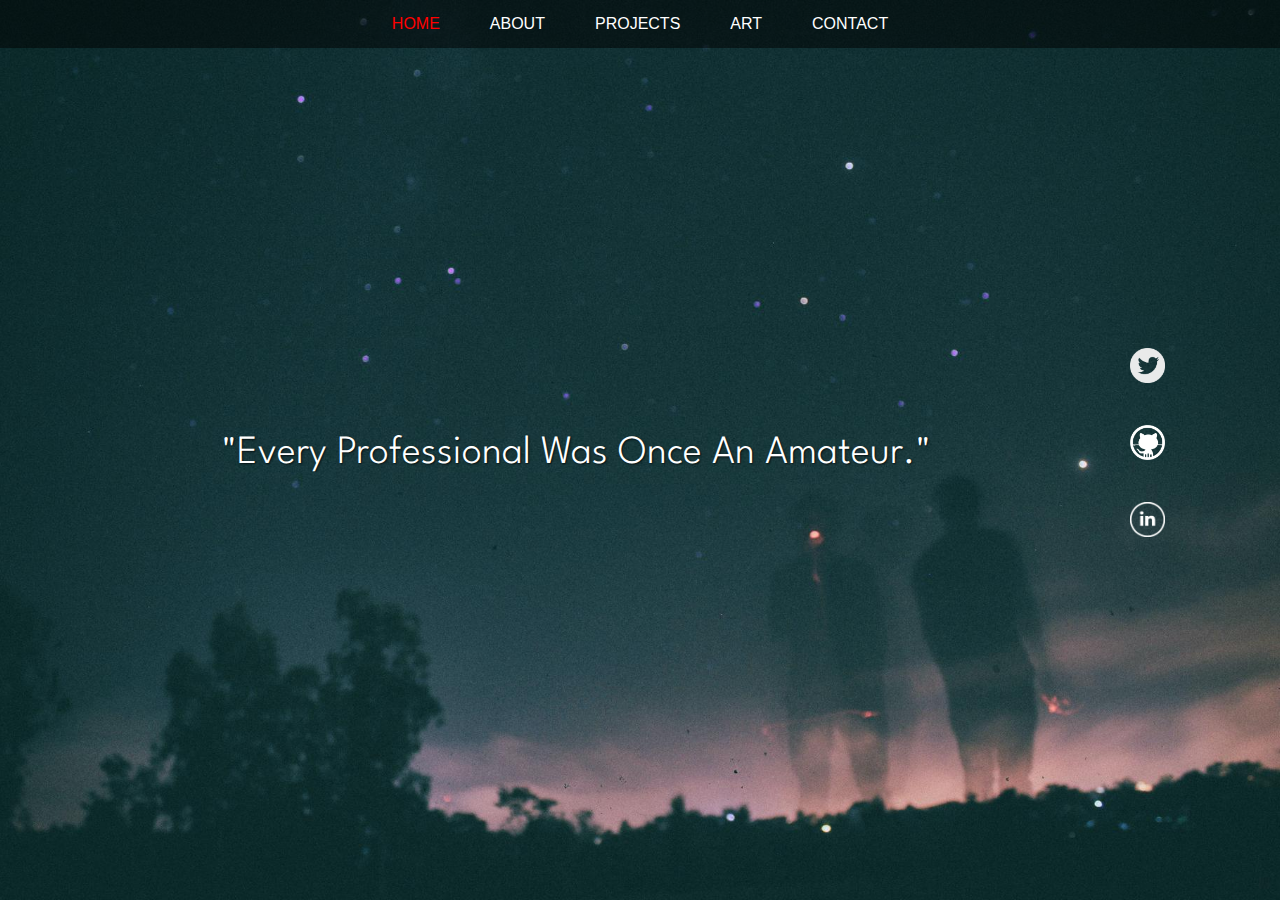
<file: index.html>
<!DOCTYPE html>
<html lang="en">
<head>
    <meta charset="UTF-8">
    <meta http-equiv="X-UA-Compatible" content="IE=edge">
    <meta name="viewport" content="width=device-width, initial-scale=1.0">
    <link rel="preconnect" href="https://fonts.googleapis.com">
    <link rel="preconnect" href="https://fonts.gstatic.com" crossorigin>
    <link href="https://fonts.googleapis.com/css2?family=Arima+Madurai:wght@500&family=Bebas+Neue&family=Corinthia&family=Dongle&family=Major+Mono+Display&family=Merienda:wght@700&family=Satisfy&family=Spartan:wght@600&family=Ubuntu&family=Ubuntu+Condensed&display=swap" rel="stylesheet">
    <title>Akshat</title>
    <link rel="stylesheet" href="style.css">
    <link rel="image_src" href="data/header2.png" />
    <link rel="icon" type="image/x-icon" href="icon.ico">
</head>
<body id="body_main">
    <header>
        <nav id="navbar">
            <!-- <div id="logodiv">
                <a id="logo" href="index.html">AKSHAT PAWAR</a>
            </div> -->
            <div id="menu">
                <ul>
                    <li><a href="#" class="active">HOME</a></li>
                    <li><a href="about.html">ABOUT</a></li>
                    <li><a href="projects.html">PROJECTS</a></li>
                    <li><a href="art.html">ART</a></li>
                    <li><a href="contact.html">CONTACT</a></li>
                </ul>
            </div>
        </nav>
        <!-- <hr> -->
    </header>

    <div id="det1">
       <div id="links">
            <a href="https://twitter.com/akshat19p"  target="blank"><img src="data/icons/twitter.png" class="icon" alt="twitter"></a><br>
            <a href="https://github.com/akshatpawar" target="blank"><img src="data/icons/github.png" class="icon" alt="github"></a><br>
            <a href="https://www.linkedin.com/in/akshat-pawar-732487226/" target="blank"><img src="data/icons/linkedin.png" class="icon" alt="linkedin"></a><br>
        </div>

        <div class="det1cont">
            <h1 class="quote">"Every Professional Was Once An Amateur."</h1>
        </div>
    </div>

    <!-- <div class="container">
        <div class="det2cont">
            <h1 class="det2head">
                <b class="cursive"> Art &nbsp; &</b>
                <b class="codehead">pRogRAmMinG</b>
            </h1>
            <p class="home_info">Mundal Mundal Mundal Mundal Mundal Mundal Mundal Mundal Mundal Mundal Mundal Mundal Mundal Mundal Mundal Mundal Mundal Mundal Mundal Mundal Mundal Mundal Mundal Mundal Mundal Mundal Mundal Mundal Mundal Mundal Mundal Mundal Mundal Mundal Mundal Mundal Mundal Mundal Mundal Mundal Mundal Mundal Mundal Mundal Mundal Mundal Mundal Mundal Mundal Mundal Mundal Mundal Mundal Mundal Mundal Mundal Mundal Mundal Mundal Mundal Mundal Mundal Mundal Mundal Mundal Mundal Mundal Mundal Mundal Mundal Mundal Mundal Mundal Mundal Mundal Mundal Mundal Mundal Mundal Mundal Mundal Mundal Mundal Mundal Mundal Mundal Mundal Mundal Mundal Mundal Mundal Mundal Mundal Mundal Mundal Mundal Mundal Mundal Mundal Mundal </p>
        </div>
    </div> -->

</body>
</html>
</file>
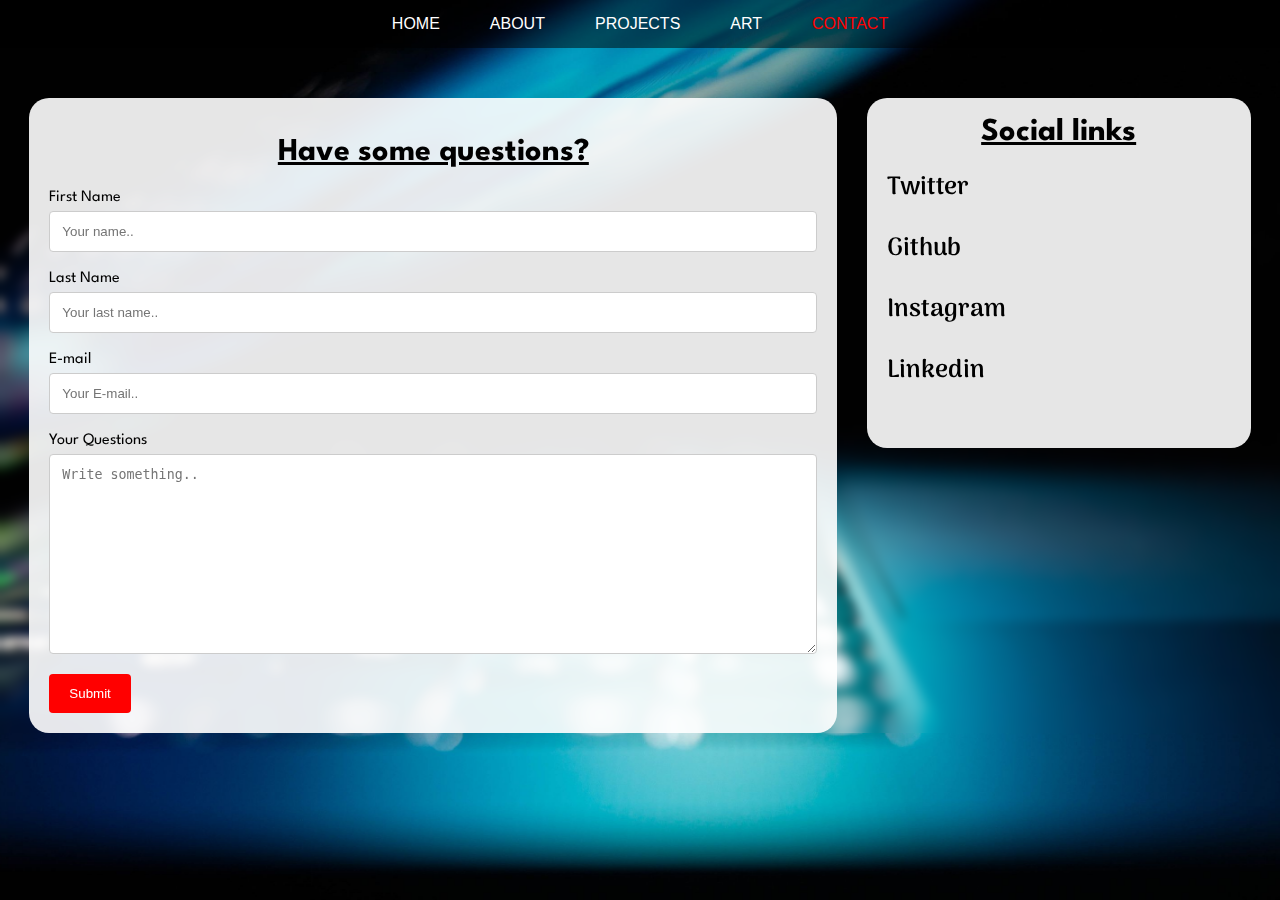
<file: contact temp.html>
<!DOCTYPE html>
<html lang="en">
<head>
    <meta charset="UTF-8">
    <meta http-equiv="X-UA-Compatible" content="IE=edge">
    <meta name="viewport" content="width=device-width, initial-scale=1.0">
    <link rel="preconnect" href="https://fonts.googleapis.com">
    <link rel="preconnect" href="https://fonts.gstatic.com" crossorigin>
    <link href="https://fonts.googleapis.com/css2?family=Arima+Madurai:wght@500&family=Bebas+Neue&family=Corinthia&family=Dongle&family=Major+Mono+Display&family=Merienda:wght@700&family=Satisfy&family=Spartan:wght@600&family=Ubuntu&family=Ubuntu+Condensed&display=swap" rel="stylesheet">
    <title>Contact</title>
    <link rel="stylesheet" href="style.css">
    <link rel="icon" type="image/x-icon" href="icon.ico">
</head>
<body id="body_contact">
    <header>
        <nav id="navbar">
            <!-- <div id="logodiv">
                <a id="logo" href="index.html">AKSHAT PAWAR</a>
            </div> -->
            <div id="menu">
                <ul>
                    <li><a href="index.html">HOME</a></li>
                    <li><a href="about.html">ABOUT</a></li>
                    <li><a href="projects.html">PROJECTS</a></li>
                    <li><a href="art.html">ART</a></li>
                    <li><a href="contact.html" class="active">CONTACT</a></li>
                </ul>
            </div>
        </nav>
        <!-- <hr> -->
    </header>

    <!-- <div id="det1">
        <div id="links">
             <a href="https://twitter.com/akshat19p"  target="blank"><img src="https://www.pngkit.com/png/full/283-2833373_twitter-icon-transparent-background-twitter-logo-white-circle.png" class="icon" alt="twitter"></a><br>
             <a href="https://github.com/akshatpawar" target="blank"><img src="data/icons/github.png" class="icon" alt="github"></a><br>
             <a href="https://www.linkedin.com/in/akshat-pawar-732487226/" target="blank"><img src="https://www.pngkey.com/png/full/10-102671_linkedin-white-png-download-linkedin-icon-white-circle.png" class="icon" alt="linkedin"></a><br>
         </div>
 
         <div class="det1cont">
             <h1 class="quote">"Coming soon, check github for now."</h1>
         </div>
     </div> -->
    
    <div id="contact_box">
        <div class="form">
            <h1 class="faq">Have some questions?</h1>
            <form action="#">
                <label for="fname">First Name</label>
                <input type="text" id="fname" name="firstname" placeholder="Your name..">
        
                <label for="lname">Last Name</label>
                <input type="text" id="lname" name="lastname" placeholder="Your last name..">
        
                <label for="email">E-mail</label>
                <input type="email" id="email" name="email" placeholder="Your E-mail..">
        
                <label for="subject">Your Questions</label>
                <textarea id="subject" name="subject" placeholder="Write something.." style="height:200px"></textarea>
        
                <input type="submit" value="Submit">
            </form>
        </div>

        <div class="contact">
            <h1 class="faq">Social links</h1>
            <ul>
                <li><a href="https://twitter.com/akshat19p">Twitter</a></li>
                <li><a href="https://github.com/akshatpawar">Github</a></li>
                <li><a href="https://instagram.com/akshatpawar_">Instagram</a></li>
                <li><a href="https://www.linkedin.com/in/akshat-pawar-732487226/">Linkedin</a></li>
            </ul>            
        </div>
    </div>

</body>
</html>
</file>
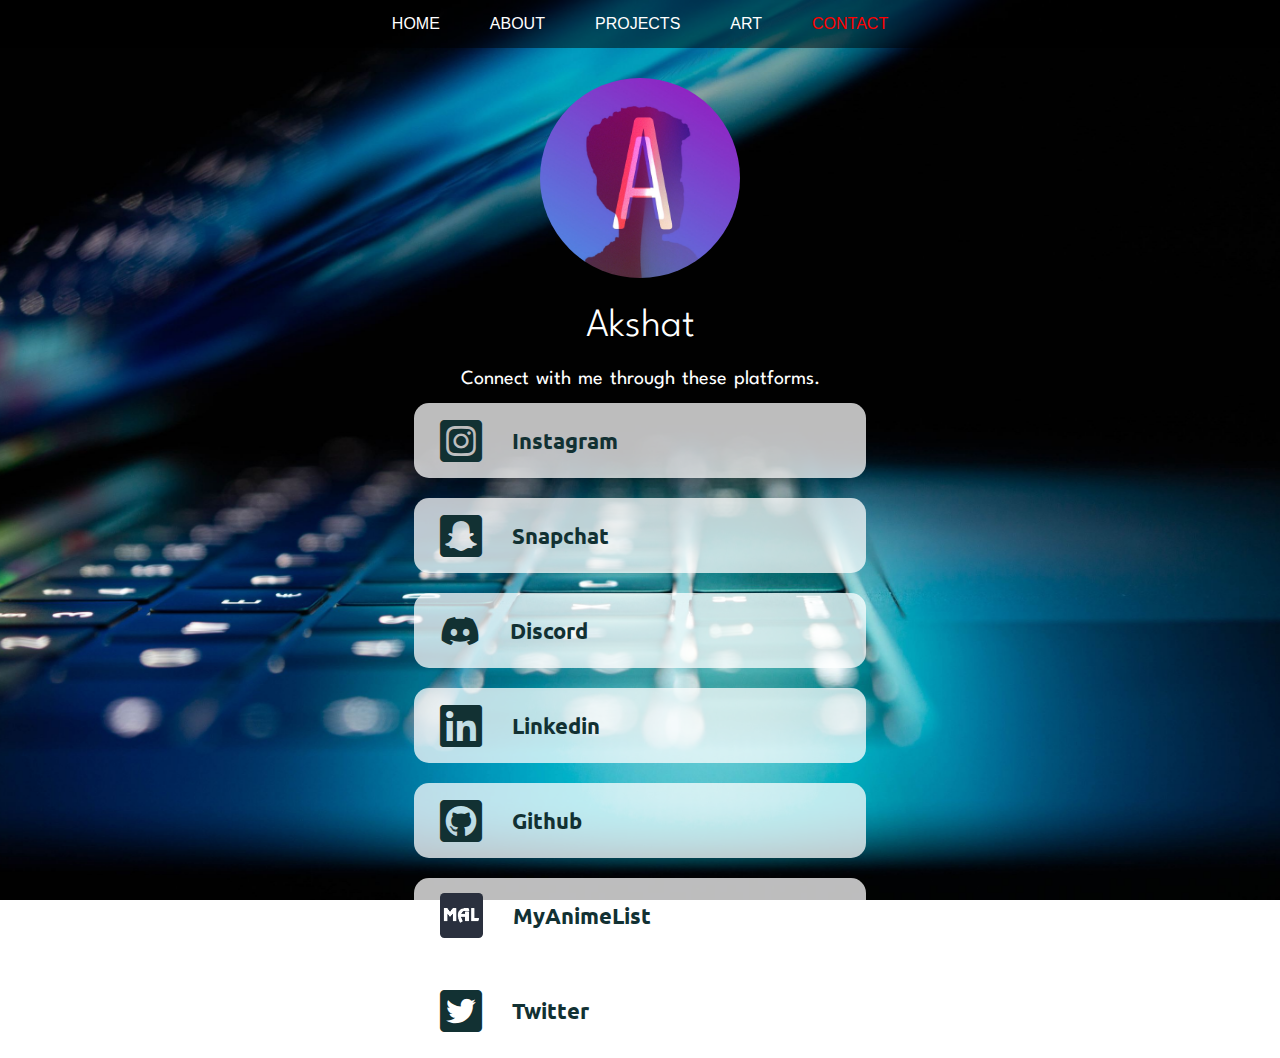
<file: contact.html>
<!DOCTYPE html>
<html lang="en">
<head>
    <meta charset="UTF-8">
    <meta http-equiv="X-UA-Compatible" content="IE=edge">
    <meta name="viewport" content="width=device-width, initial-scale=1.0">
    <link rel="preconnect" href="https://fonts.googleapis.com">
    <link rel="preconnect" href="https://fonts.gstatic.com" crossorigin>
    <link href="https://fonts.googleapis.com/css2?family=Arima+Madurai:wght@500&family=Bebas+Neue&family=Corinthia&family=Dongle&family=Major+Mono+Display&family=Merienda:wght@700&family=Satisfy&family=Spartan:wght@600&family=Ubuntu&family=Ubuntu+Condensed&display=swap" rel="stylesheet">
    <title>Contact</title>
    <link rel="stylesheet" href="style.css">
    <!-- <script src="https://kit.fontawesome.com/048c84bf34.js" crossorigin="anonymous"></script> -->
    <link rel="stylesheet" href="css/all.css">
    <link rel="icon" type="image/x-icon" href="icon.ico">
</head>
<body id="body_contact">
    <header>
        <nav id="navbar">
            <!-- <div id="logodiv">
                <a id="logo" href="index.html">AKSHAT PAWAR</a>
            </div> -->
            <div id="menu">
                <ul>
                    <li><a href="index.html">HOME</a></li>
                    <li><a href="about.html">ABOUT</a></li>
                    <li><a href="projects.html">PROJECTS</a></li>
                    <li><a href="art.html">ART</a></li>
                    <li><a href="#" class="active">CONTACT</a></li>
                </ul>
            </div>
        </nav>
        <!-- <hr> -->
    </header>

    <div class="link_cont">
        <img id="pfp_links" src="data/about/pfp2.jpg" alt="About.png">
        <h1 class="quote">Akshat</h1>
        <p class="about_links">Connect with me through these platforms.</p>
        <a href="https://www.instagram.com/akshatpawar_" class="link_in" target="blank">
            <div class="link_box">
                <i class="fab fa-instagram-square fa-3x"></i>
                <h2 class="link_txt">Instagram</h2>
            </div>
        </a>
        </a>
        <a href="https://www.snapchat.com/add/imrocker.akshat" class="link_in" target="blank">
            <div class="link_box">
                <i class="fab fa-snapchat-square fa-3x"></i>
                <h2 class="link_txt">Snapchat</h2>
            </div>
        </a>
        </a>
        <a href="http://bit.do/spartan_d" class="link_in" target="blank">
            <div class="link_box">
                <i class="fab fa-discord fa-2x"></i>
                <h2 class="link_txt">Discord</h2>
            </div>
        </a>
        <a href="https://www.linkedin.com/in/akshat-pawar-732487226/" class="link_in" target="blank">
            <div class="link_box">
                <i class="fab fa-linkedin fa-3x"></i>
                <h2 class="link_txt">Linkedin</h2>
            </div>
        </a>
        <a href="https://github.com/akshatpawar" class="link_in" target="blank">
            <div class="link_box">
                <i class="fab fa-github-square fa-3x"></i>
                <h2 class="link_txt">Github</h2>
            </div>
        </a>
        <a href="https://myanimelist.net/profile/akshatpawar" class="link_in" target="blank">
            <div class="link_box">
                <img src="data/contact/mal.png" alt="" id="mal_icon">
                <h2 class="link_txt">MyAnimeList</h2>
            </div>
        </a>
        <a href="https://twitter.com/akshat19p" class="link_in" target="blank">
            <div class="link_box">
                <i class="fab fa-twitter-square fa-3x"></i>
                <h2 class="link_txt">Twitter</h2>
            </div>
        </a>
    
    </div>
</body>
</html>
</file>
<file: style.css>
*{
    margin: 0;
    padding: 0;
    text-decoration: none;
}

#body_main {
    background-image: url("data/bg/bg1.1.jpg");
}

#body_about {
    background-image: url("data/bg/bg3.1.jpg");
    /* background: #252525; */
}

#body_contact {
    background-image: url("data/bg/bg6.jpg");
}

#body_art {
    background-image: url("data/bg/bg5.1.jpg");
    /* background: #213f64; */
}

body {
    background-size: cover;
    background-position: center;
    background-attachment: fixed;
}

#menu {
    /* float: right; */
    /* margin-right: 15vw; */
    display: flex;
    align-items: center;
    justify-content: center;
}

#navbar {
    /* background: linear-gradient(to bottom, rgb(0, 0, 0), rgba(0, 0, 0, 0.6), rgba(0, 0, 0, 0)); */
    background: rgba(0, 0, 0, 0.5);
    padding: 10px 0px;
    overflow: hidden;
    border-bottom: 10px #000000;
}

/* #navbar ul{
    margin: auto;
    overflow: auto;
} */

#navbar li{
    /* float: left; */
    display: inline-block;
    list-style: none;
    margin: 5px 20px;
}

#navbar li a{
    padding: 3px 3px;
    text-decoration: none;
    color: white;
    font-family: Arial, Helvetica, sans-serif;
}

#navbar ul li a.active{
    color: red;
}

/* .center {
    display: flex;
    align-items: center;
    justify-content: center;
} */

#navbar li a:hover{
    color: red
}

#nav-toggle {
	position: absolute;
	top: -100px;
}
nav .nav-icon {
	display: none;
	position: absolute;
	right: 5%;
	top: 50%;
	transform: translateY(-50%);
}
nav .nav-icon .line {
	width: 30px;
	height: 5px;
	background-color: #fff;
	margin: 5px;
	border-radius: 3px;
	transition: all .3s ease-in-out;
}

#logodiv {
    float: left;
    margin: auto 0;
    text-align: center;
    
}

#logo {
    text-decoration: none;
    color: white;
    font-family: 'Merienda', 'Bebas Neue', Impact;
    font-size: 30px;
    margin-left: 15vw;
    text-shadow: 1px 1px 2px black, 0 0 5px black;
}

.icon {
    height: 35px;
    width: 35px;
    padding: 10px;
}

#det1 {
    /* background: url("data/bg2smol.png"); */
    background-size: cover;
    background-position: center;
    height: 90vh;
    display: flex;
    align-items: center;
    justify-content: center;
    flex-direction: row-reverse;
}

#det1_proj {
    /* background: url("data/bg2smol.png"); */
    background-size: cover;
    background-position: center;
    height: 400px;
    display: flex;
    align-items: center;
    justify-content: center;
    flex-direction: row-reverse;
}

#det1_about {
    /* background: url("data/bg2smol.png"); */
    background-size: cover;
    background-position: center;
    height: 700px;
    display: flex;
    align-items: center;
    justify-content: center;
    flex-direction: row-reverse;
    /* backdrop-filter: blur(5px); */
}

#det1_art {
    background: url("data/headbg.png");
    background-size: cover;
    background-position: center;
    height: 600px;
    display: flex;
    align-items: center;
    flex-direction: row-reverse;
}

.quote {
    text-align: center;
    color: white;
    font-family: 'Spartan', 'Arima Madurai','Corinthia', cursive;
    font-size: 40px;
    font-weight: 300;
    overflow: hidden;
    text-shadow: 1px 1px 2px rgba(0, 0, 0, 0.7);
}

/* #quote_p {
    font-size: 40px;
} */

#p_byline {
    text-align: right;
    color: white;
    font-family: 'Arima Madurai','Corinthia', cursive;
    font-size: 30px;
    font-weight: 300;
    margin-right: 10vw;
}

.art_head {
    text-align: left;
    color: white;
    font-family: 'Satisfy', cursive;
    font-size: 80px;
}

.details1 {
    text-align: left;
    color: white;
    font-family: 'Satisfy', Arial;
    font-size: 40px;
}

.det1cont {
    width: 85vw;
}

.det2cont {
    
    overflow: auto;
    width: 85vw;
}

.cursive {
    font-family: 'Corinthia', cursive;
}

.codehead {
    font-family: 'Major Mono Display', monospace;
}

#links {
    display: flex;
    flex-direction: column;
    justify-content: center;
    overflow: hidden;
    height: 100%;
    width: 10vw;
}

#pfp {
    height: 250px;
    width: 250px;
}

#about1 {
    width: 60vw;
}

.name {
    text-align: left;
    text-decoration: underline 3px;
    color: white;
    font-family: 'Bebas Neue', 'Corinthia', cursive;
    font-size: 80px;
    margin-bottom: 30px;
    font-weight: 300;
}

.about_i {
    font-family: 'Spartan', Arial;
    color: white;
    font-size: 20px;
    margin-right: 10vw;
    word-spacing: 2px;
}

.det2head {
    margin: 5vw 0 4vh 6vw;
    color: white;
    font-family: Arial, Helvetica, sans-serif;
    font-size: 40px;
}

.home_info {
    font-family: Arial, Helvetica, sans-serif;
    font-size: 1.5em;
    /* height: 400px; */
    margin: 0 15vw 0 5vw;
    padding: 20px 20px 20px 15px;
    color: white;
    background-color: rgb(64, 64, 64, 0.5);
    box-shadow: 15px 15px rgb(30, 30, 30, 0.5);
}

.container {
    height: 800px;
    background-color: rgba(255, 255, 255, 0.5);
    margin: 0 0 100px 0px;
}

#det2_art {
    background: #6584b663;
}

.ichigo {
    display: flex;
    align-items: center;
    justify-content: center;
    height: 700px;
}

.ichigo_img {
    height: 580px;
    /* margin: 20px 0px; */
    box-shadow: 15px 15px #111111b0
}

#o_arts {
    background: #00000080;
    display: flex;
    flex-direction: row;
    flex-wrap: wrap;
    justify-content: space-evenly;
    align-items: center;
}

.artss {
    height: 500px;
    margin: 20px;
    box-shadow: 15px 15px #ffffff3b
}

#cont_proj {
    display: flex;
    justify-content: center;
    align-items: center;
    margin: 40px;
}

.det_proj {
    width: 70vw;
    background-color: white;
    border-radius: 20px;
    display: flex;
    flex-direction: column;
    justify-content: center;
    align-items: center;
}

.proj_head {
    font-size: 40px;
    text-align: center;
    word-spacing: 10px;
    text-decoration: underline;
    color: #000000;
    margin: 40px;
    font-family: 'Ubuntu', 'Arima Madurai', Arial;
    font-weight: 700;
    text-shadow: 1px 1px 2px rgba(0, 0, 0, 0.7);
}

.proj_head:hover {
    color: #ff0000;
}

.proj_ss {
    height: 30vw;
    margin: 30px;
    filter: drop-shadow(1px 1px 4px #000000);
}

.proj_info {
    margin: 20px 8vw;
    /* text-align: justify; */
    font-family: 'Ubuntu Condensed', sans-serif;
}

#contact_box {
    display: flex;
    flex-direction: row;
    justify-content: space-evenly;
    margin: 50px 0px 20px 0px;
    backdrop-filter: blur(5px);
}

.form {
    width: 60vw;
    /* height: 600px; */
    background-color: rgba(255, 255, 255, 0.9);
    border-radius: 20px;
    padding: 20px;
}

.contact {
    width: 30vw;
    height: 350px;
    background-color: rgba(255, 255, 255, 0.9);
    border-radius: 20px;
}

.faq {
    font-family: 'Spartan', 'Arima Madurai', sans-serif;
    margin: 20px 0px;
    text-align: center;
    text-decoration: underline;
}

label {
    font-family: 'Spartan', sans-serif;
}

input[type=text], input[type=email], textarea {
    width: 100%;
    padding: 12px;
    border: 1px solid #ccc;
    border-radius: 4px;
    box-sizing: border-box;
    margin-top: 6px;
    margin-bottom: 16px;
    resize: vertical;
}
  
input[type=submit] {
    background-color: #ff0000;
    color: white;
    padding: 12px 20px;
    border: none;
    border-radius: 4px;
    cursor: pointer;
}
  
input[type=submit]:hover {
    background-color: rgb(175, 0, 0);
}
  
.container {
    border-radius: 5px;
    background-color: #f2f2f2;
    padding: 20px;
}

.contact ul li {
    margin: 20px;
    list-style: none;
}

.contact ul li a {
    font-family: 'Arima Madurai', sans-serif;
    color: #000000;
    font-weight: 600;
    font-size: 25px;
}

.contact ul li a:hover {
    color: #ff0000;
}

#det2_about {
    display: flex;
    align-items: center;
    justify-content: center;
    background-image: url(data/about/Trophy.png);
    background-size: cover;
    background-repeat: no-repeat;
    background-position: center;
    height: 420px;
}

#trophy {
    width: 100%;
}

.skills_head {
    color: white;
    font-size: 70px;
    font-family: 'Spartan';
    padding: 40px 70px;
    background: rgba(37, 37, 37, 0.35);
    text-shadow: 1px 1px 5px #000000;
    box-shadow: 15px 15px #11111181;
}

#det3_about {
    display: flex;
    flex-direction: column;
    align-items: center;
    justify-content: center;
    padding: 30px 0px;
}

.skill_box {
    margin: 20px;
    background-color: rgba(236, 232, 225, 0.95);
    width: 90%;
    box-shadow: 15px 15px #585858b0;
}

.skill_title {
    color: #000000;
    font-family: 'Ubuntu', Arial;
    margin: 20px;
}

#pfp_links {
    border-radius: 50%;
    height: 200px;
    width: 200px;
    margin: 30px 0px;
}

.link_cont {
    display: flex;
    flex-direction: column;
    align-items: center;
    justify-content: center;
    height: auto;
    text-align: center;
}

.link_box {
    background-color: #ffffffbd;
    border-radius: 15px;
    height: 75px;
    width: 400px;
    padding: 0px 2vw;
    display: flex;
    flex-direction: row;
    align-items: center;
}

.link_box:hover {
    background-color: #ffffff;
}

.link_in {
    margin: 10px;
}

.about_links {
    font-family: 'Spartan', Arial;
    color: white;
    font-size: 20px;
    word-spacing: 2px;
    text-align: center;
    margin: 25px 0px 5px 0px;
}

.fab {
    color: #123133;
}

.link_txt {
    color: #123133;
    font-size: 22px;
    font-family: 'Ubuntu', Arial;
    margin: 30px;
}

#mal_icon {
    height: 2.8em;
    width: 2.7em;
    line-height: 1;
    border-radius: 10%;
    filter: grayscale(90%) contrast(160%);
}

@media screen and (max-width: 800px) {
    #det1{
        height: 85vh;
        flex-direction: column-reverse;
        align-items: flex-start;
    }
    #links {
        flex-direction: row;
        width: 100vw;
        height: 10vh;
        position: absolute;
        bottom: 0px;
    }
    #det1_about {
        flex-direction: column;
        height: auto;
        padding: 50px 0px;
    }
    #about1 {
        width: 90vw;
        text-align: center;
    }
    .name {
        text-align: center;
        font-size: 50px;
        margin: 30px 0px;
    }
    .about_i {
        margin: 0px;
        font-size: 15px;
    }
    #det2_about {
        height: 200px;
    }
    .skills_head {
        font-size: 50px;
        padding: 20px 25px;
    }
    .quote {
        font-size: 26px;
    }

    #det1_proj {
        position: relative;
        flex-direction: column-reverse;
    }
    .det_proj {
        width: 90vw;
    }
    .proj_ss {
        width: 88vw;
        height: auto;
    }
    .proj_head {
        font-size: 30px;
        margin: 30px;
    }
    #p_byline {
        font-size: 22px;
        margin: 0;
    }

    .ichigo {
        height: auto;
    }
    .ichigo_img, .artss {
        width: 90vw;
        height: auto;
        box-shadow: 8px 8px #111111b0;
        margin: 20px 0px;
    }
    .det1cont {
        width: 90vw;
        margin: 0;
        padding: 0;
    }
    #det1_art {
        flex-direction: column-reverse;
        justify-content: center;
        height: 50vh;
        position: relative;
    }
    .art_head {
        font-size: 60px;
        margin: 0 5vw;
    }
    .details1 {
        font-size: 30px;
        margin: 0 5vw;
    }

    #contact_box {
        flex-direction: column;
        align-items: center;
        justify-content: stretch;
    }
    .form , .contact{
        width: 85vw;
        margin: 5vw;
    }
    
    .about_links {
        font-size: 16px;
    }
}

@media screen and (max-width: 500px) {
    .link_box {
        width: 85vw;
        height: 70px;
        padding: 0 1.1rem;
    }
    #pfp_links {
        height: 150px;
        width: auto;
    }
    .link_txt{
        font-size: 18px;
    }
}
</file>
